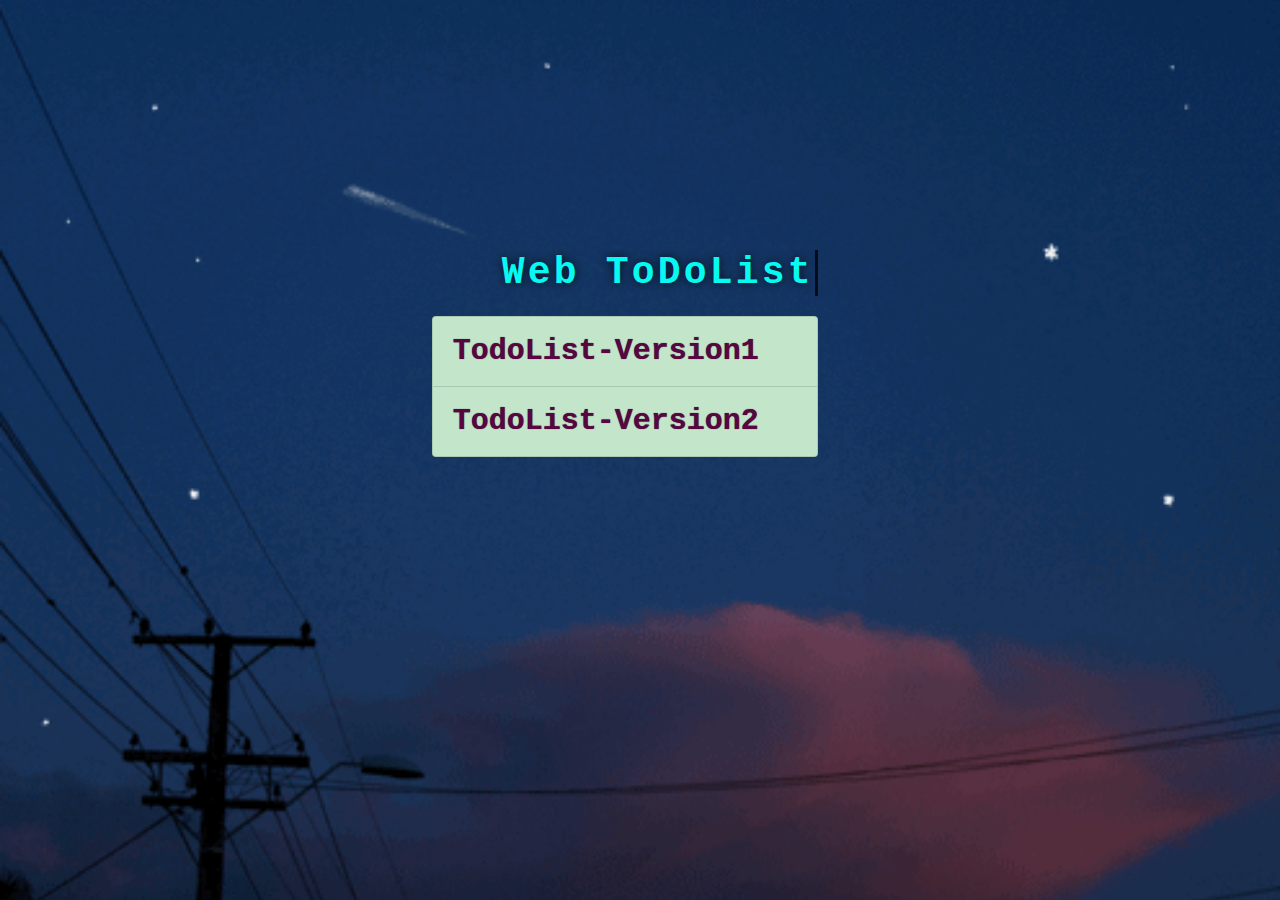
<file: index.html>
<!DOCTYPE html>
<html lang="en">
<head>
    <meta charset="UTF-8">
    <meta http-equiv="X-UA-Compatible" content="IE=edge">
    <meta name="viewport" content="width=device-width, initial-scale=1.0">
    <link rel="stylesheet" href="./style.css">
    <link
    rel="stylesheet"
    href="https://stackpath.bootstrapcdn.com/bootstrap/4.3.1/css/bootstrap.min.css"
    integrity="sha384-ggOyR0iXCbMQv3Xipma34MD+dH/1fQ784/j6cY/iJTQUOhcWr7x9JvoRxT2MZw1T"
    crossorigin="anonymous" 
  />
    <title>ChiNguyen</title>
</head>

<body>
    <div class="col-md-12 row">
        <div class="col-md-4"></div>
            <div class = "col-md-4" style="margin-top: 200px;">
            <h1 id="title">Web ToDoList</h1>
            <ul class="list-group">
                <li class="list-group-item list-group-item-success">
                <a href="./ToDoList_Web1/index.html" style="color: rgb(88, 5, 66);">TodoList-Version1</a>
                </li>
                <li class="list-group-item list-group-item-success">
                <a href="./ToDoList_Web2/index.html" style="color: rgb(88, 5, 66);">TodoList-Version2</a>
                </li>
            </ul>            
            </div>     
    </div>
</body>
</html>
</file>
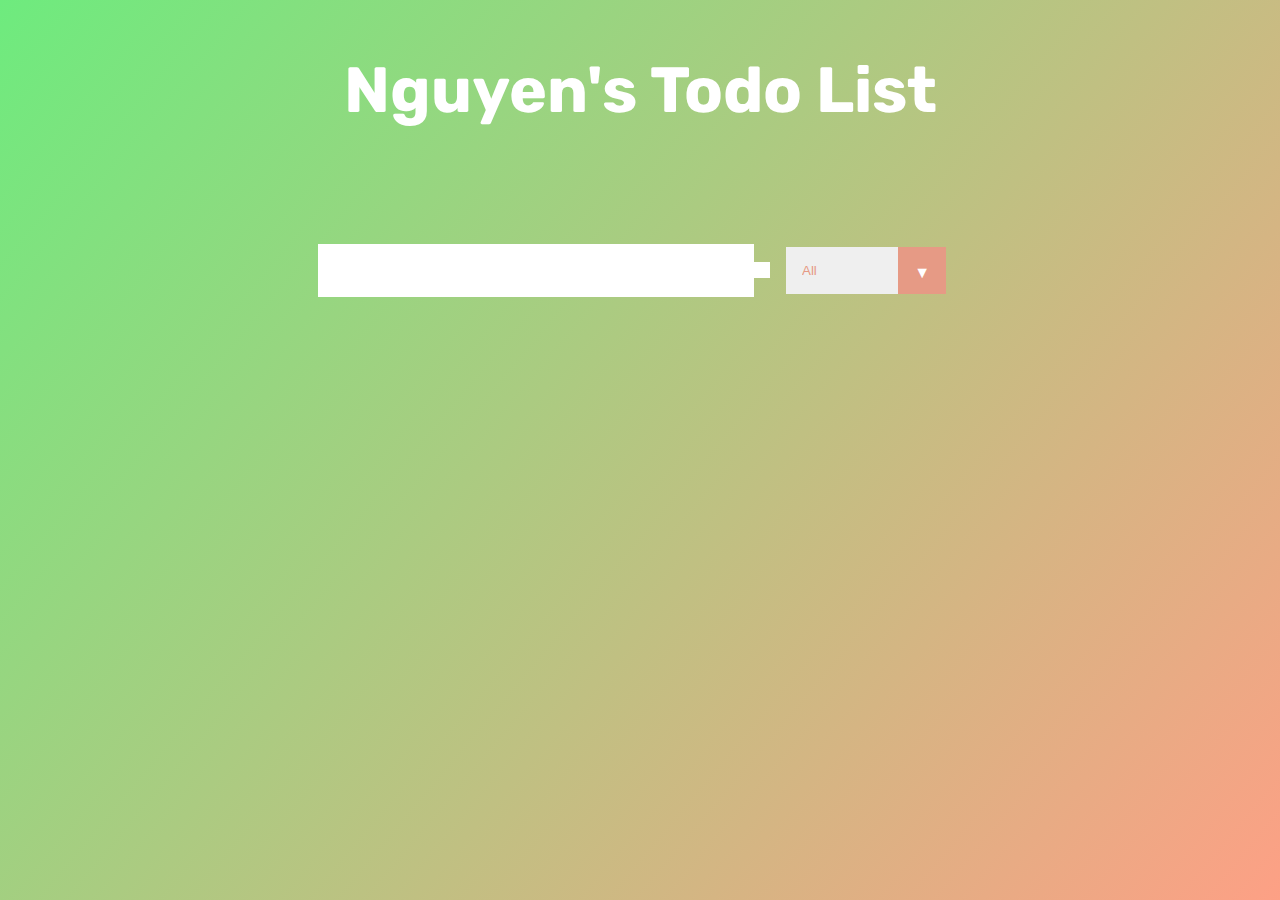
<file: ToDoList_Web1/index.html>
<!DOCTYPE html>
<html lang="en">
  <head>
    <meta charset="UTF-8">
    <meta http-equiv="X-UA-Compatible" content="IE=edge">
    <meta name="viewport" content="width=device-width, initial-scale=1.0">
    <link rel="preconnect" href="https://fonts.googleapis.com">
    <link rel="preconnect" href="https://fonts.gstatic.com" crossorigin>
    <link href="https://fonts.googleapis.com/css2?family=Lato:wght@700&family=Rubik&display=swap" rel="stylesheet">
    <link rel="stylesheet" href="https://cdnjs.cloudflare.com/ajax/libs/font-awesome/5.15.3/css/all.min.css" integrity="sha512-iBBXm8fW90+nuLcSKlbmrPcLa0OT92xO1BIsZ+ywDWZCvqsWgccV3gFoRBv0z+8dLJgyAHIhR35VZc2oM/gI1w==" crossorigin="anonymous" referrerpolicy="no-referrer" />
    <link rel="stylesheet" href="./style.css">
    <title>Todo List</title>
  </head>
  <body>
    <header>
        <h1>Nguyen's Todo List</h1>
    </header>
    <form>
      <input type="text" class="todo-input">
      <button class="todo-button" type="submit">
        <i class="fas fa-plus-square"></i>
      </button>
      <div class="select">
        <select name="todos" class="filter-todo">
          <option value="all">All</option>
          <option value="completed">Completed</option>
          <option value="uncompleted">Uncompleted</option>
        </select>
      </div>
    </form>
    <div class="todo-container">
      <ul class="todo-list"></ul>
    </div>
    <script src="./app.js"></script>
  </body>
</html>
</file>
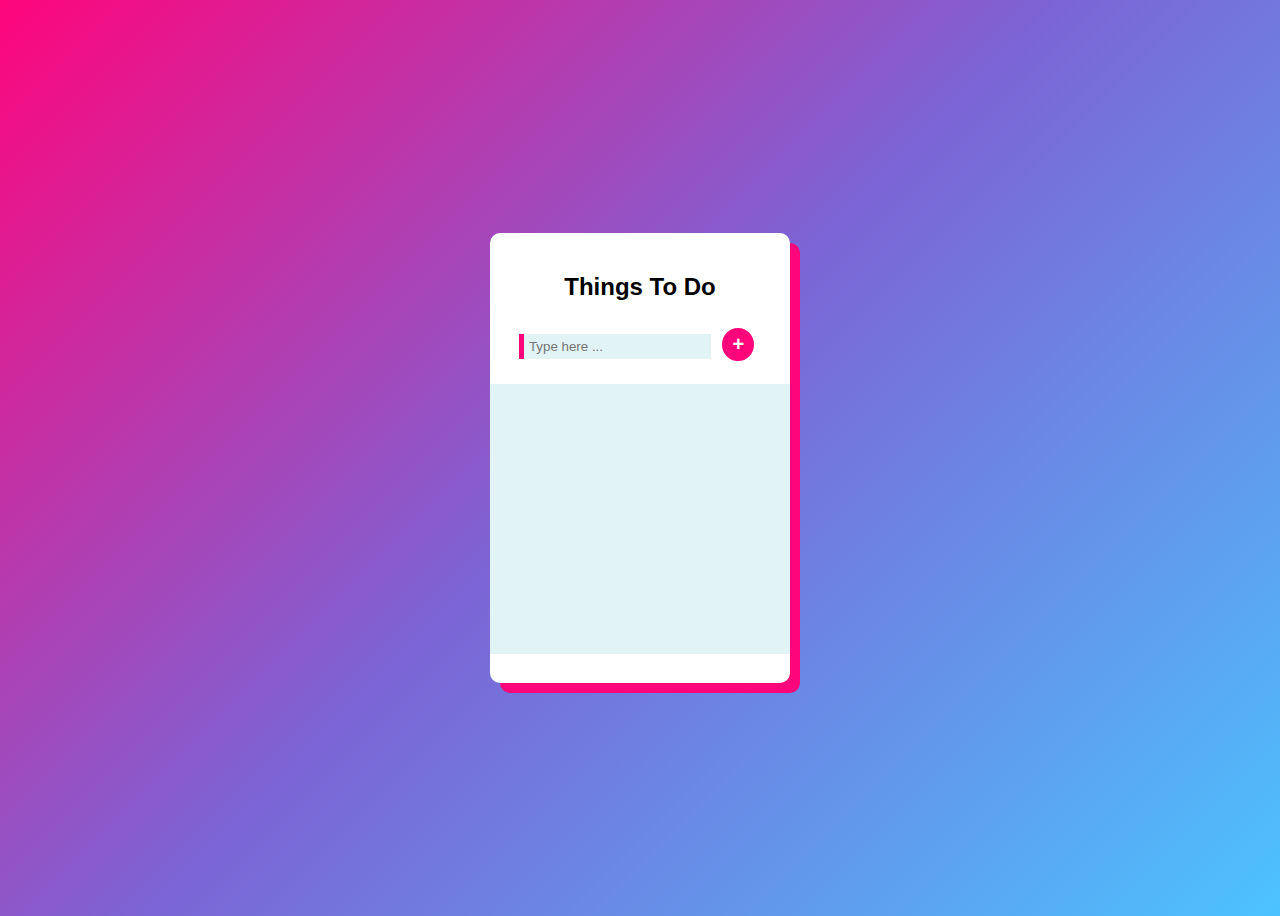
<file: ToDoList_Web2/index.html>
<!DOCTYPE html>
<html lang="en">
<head>
    <meta charset="UTF-8">
    <meta http-equiv="X-UA-Compatible" content="IE=edge">
    <meta name="viewport" content="width=device-width, initial-scale=1.0">
    <link rel="stylesheet" href="style.css">
    <link rel="shortcut icon" href="logo.png" type="image/png">
    <title>To Do List</title>
</head>
<body>
    <div class="container">
        <h2 id="header-text">Things To Do</h2>
        <div class="todo">
            <div class="add-box" id="add-box">
                <input type="text" placeholder="Type here ..." id="input">
                <button id="btn" onclick="addList()">+</button>
                <p id="error-text"></p>
            </div>
            <ul class="list" id="list">
                
            </ul>
        </div>
    </div>
    <script src="main.js"></script>
</body>
</html>
</file>
<file: style.css>
body {
    width: 100%;
    height: 100vh; 
    background-image: url('./image/410A.gif');
    background-size: cover;
    background-position: center;
    background-repeat: no-repeat;
    background-attachment: fixed;
    
}

#title {
    border-right: solid 3px rgba(0, 0, 0, 0.75);
    white-space: pre;
    overflow: hidden;     
    letter-spacing: 0.20rem;
    margin-top: 50px;
    margin-bottom: 20px;
    max-width: 700px;
    padding-left: 70px;
    
    animation: animated-text 2s steps(11,end) 0.5s 1 normal both,
    animated-cursor 750ms steps(11,end) infinite;
  
    font-size: 38px;
    font-weight: bold;
    font-family: 'Courier New', Courier, monospace;
    color: #06faf2;
  
    text-shadow: 0 0 10px rgba(0, 0, 0, 0.75);
  }
  
  #title.darker-title {
    animation: animated-text 2s steps(11,end) 0.5s 1 normal both, darker-animated-cursor 750ms steps(11,end) infinite;
  }
  
  /* text animation */
  @keyframes animated-text{
    from{width: 0%;}
    to{width: 390px;}
  }
  
  /* cursor animations */
  @keyframes animated-cursor{
    from{border-right-color: rgba(0, 0, 0, 0.75);}
    to{border-right-color: transparent;}
  }
  
  @keyframes darker-animated-cursor {
    from{border-right-color: #01394c;}
    to{border-right-color: transparent;}
  }

li{
    font-size: 30px;
    margin-bottom: 50px;
    font-weight: bold;
    font-family: 'Courier New', Courier, monospace;
    text-shadow: 0 0 1px rgba(0, 0, 0, 0.75);
}
</file>
<file: ToDoList_Web1/style.css>
* {
  margin: 0;
  padding: 0;
  box-sizing: border-box;
}

body {
  background-image: linear-gradient(130deg, #6eeb7e,#fda085);
  color: white;
  font-family: 'Rubik', 'Lato', sans-serif;
  min-height: 100vh;
}

header {
  font-size: 2rem;
}

header,
form {
  min-height: 20vh;
  display: flex;
  justify-content: center;
  align-items: center;
}

form input,
form button {
  padding: 0.5rem;
  font-size: 2rem;
  border: none;
  background: white;
}

form button {
  color: #fda085;
  background: white;
  cursor: pointer;
  transition: all 0.3s ease;
}

form button:hover {
  background: #fda085;
  color: white;
}

.todo-container {
  display: flex;
  justify-content: center;
  align-items: center;
}

.todo-list {
  min-width: 50%;
  list-style: none;
}

.todo {
  margin: 0.5rem;
  background: white;
  color: black;
  display: flex;
  justify-content: space-around;
  align-items: center;
  transition: all 1s ease;
}

.todo li {
  flex: 1;
}

.trash-btn,
.complete-btn {
  background: #fda085;
  color: white;
  border: none;
  cursor: pointer;
  padding: 1rem;
  transition: all 0.3s ease;
  font-size: 1rem;
}

.complete-btn {
  background: #6eeb7e;
}

.trash-btn:hover {
  color: #fda085;
  background: white;
}

.complete-btn:hover {
  color: #6eeb7e;
  background: white;
}

.todo-item {
  padding: 0rem 0.5rem;
}

.fa-trash,
.fa-check {
  pointer-events: none;
}

.completed {
  text-decoration: line-through;
  opacity: 0.5;
}

.fall {
  transform: translateY(8rem) rotateZ(20deg);
  opacity: 0;
}

select {
  -webkit-appearance: none;
  -moz-appearance: none;
  appearance: none;
  outline: none;
  border: none;
}

.select {
  margin: 1rem;
  position: relative;
  overflow: hidden;
}

select {
  color: #e69a85;
  width: 10rem;
  cursor: pointer;
  padding: 1rem;
}

.select::after {
  content: "\25BC";
  position: absolute;
  background: #e69a85;
  top: 0;
  right: 0;
  padding: 1rem;
  pointer-events: none;
  transition: all 0.3 ease;
}

.select:hover::after {
  background: white;
  color: #e69a85;
}
</file>
<file: ToDoList_Web2/style.css>
* { font-family: 'Trebuchet MS', 'Lucida Sans Unicode', 'Lucida Grande', 'Lucida Sans', Arial, sans-serif;}

body {
    height: 100vh;
    background-image: linear-gradient(-225deg, #FF057C 0%, #7C64D5 48%, #4CC3FF 100%);
    display: flex; align-items: center; justify-content: center;
}

.container {
    width: 300px;
    height: 450px;
    background: #fff;
    text-align: center;
    box-shadow: 10px 10px #FF057C;
    border-radius: 10px;
    overflow: hidden;
}

#header-text {
    padding-top: 20px;
    font-weight: bold;
}

#input {
    background: #e2f3f5;
    border: 0;
    border-left: 5px solid #FF057C;
    padding: 5px;
}

#input:focus {
    outline: none;
}

#error-text {
    font-size: 13px;
    color: #f76868;
    width: max-content;
    margin: 0 auto;
}

#btn {
    padding: 5px 10px;
    border: 2px solid #fff;
    color: #fff;
    text-transform: unset;
    font-weight: bold;
    margin: 5px;
    transition: 1s;
    border-radius: 50%;
    font-size: 20px;
    cursor: pointer;
    background: #FF057C;
}

#list {
    background: #e2f3f5;
    height: 250px;
    overflow: scroll;
    padding: 20px 0 0 0;
}

::-webkit-scrollbar {
    display: none;
}

.list-item {
    padding: 10px 15px;
    margin: 10px 20px;
    height: 40px;
    color: black;
    list-style: none;
    clear: both;
    transition: 1s ease-in-out;
    background: #fff;
    border-radius: 2px;
}

.list-text {
    float: left;
    text-align: left;
    font-size: 17px;
}

.list-text span {
    font-weight: bold;
    /* margin-bottom: 20px; */
}

#date-text {
    font-size: 12px;
    margin: 5px 0 0 0;
    color: #bbb;
    text-align: left;
}

#action-btn {
    margin-top: 10px;
    float: right;
}

#action-btn i {
    cursor: pointer;
    margin-right: 5px;
}

#action-btn .icon {
    width: 20px; height: 20px;
    color: #f76868;
}
</file>
